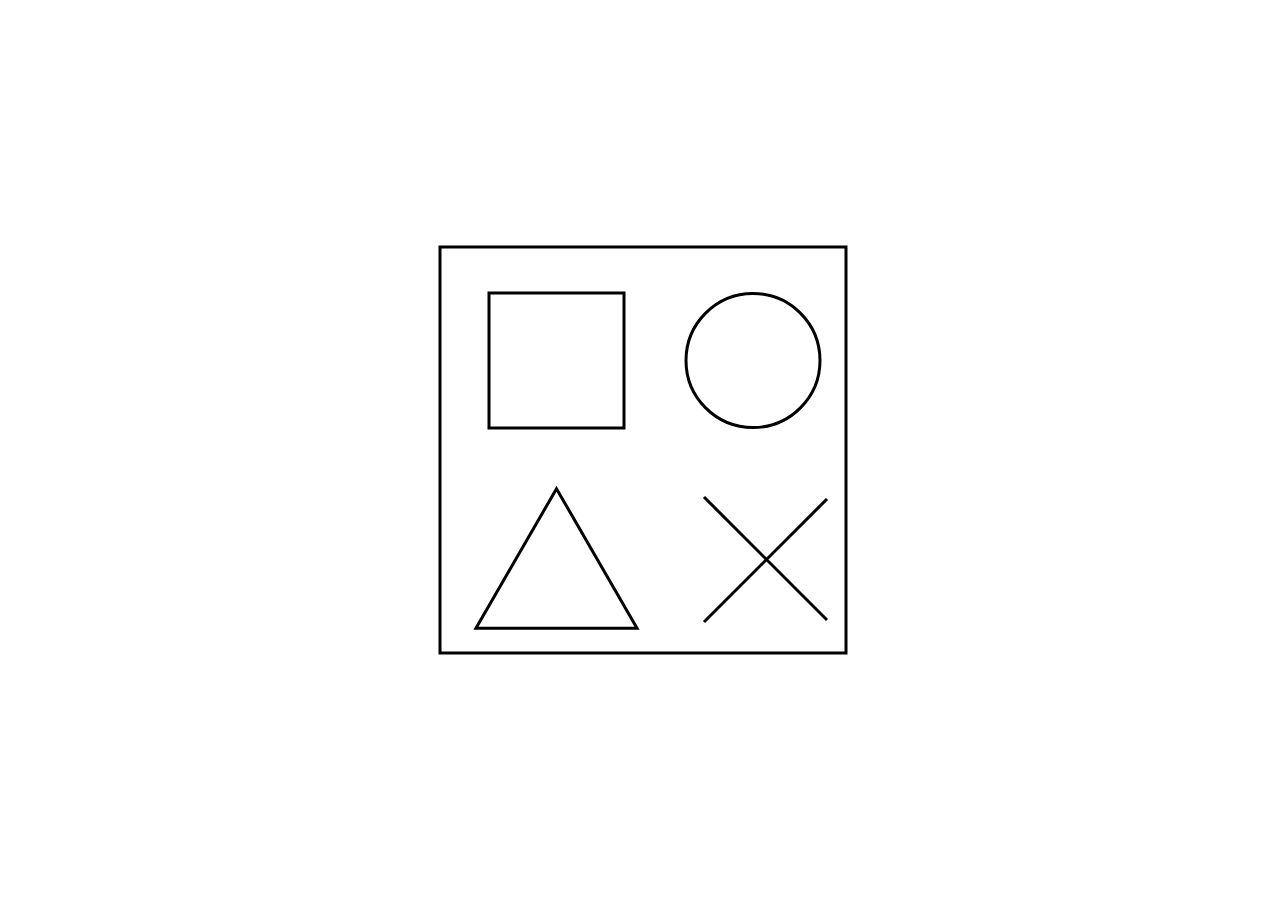
<file: section02/index.html>
<!DOCTYPE html>
<html lang="en">
<head>
  <meta charset="UTF-8">
  <meta http-equiv="X-UA-Compatible" content="IE=edge">
  <meta name="viewport" content="width=device-width, initial-scale=1.0">
  <title>SVG Animation Setup</title>
  <link rel="stylesheet" href="./stlyles.css">
</head>
<body>

  <svg xmlns="http://www.w3.org/2000/svg" width="500" height="500">
    <path fill="#FFF" stroke="#000" stroke-width="3" stroke-miterlimit="10" d="M50 47h406v406H50z" />
    <path fill="#FFF" stroke="#000" stroke-width="3" stroke-miterlimit="10" d="M99 93h135v135H99z" />
    <circle fill="#FFF" stroke="#000" stroke-width="3" stroke-miterlimit="10" cx="363" cy="160.5" r="67" />
    <path fill="#FFF" stroke="#000" stroke-width="3" stroke-miterlimit="10"
      d="M85.955 428.254L166.5 288.745l80.545 139.509z" />
    <path fill="none" stroke="#000" stroke-width="3" stroke-miterlimit="10" d="M314 422l123-123M314 297l123 123" />
  </svg>
  
</body>
</html>
</file>
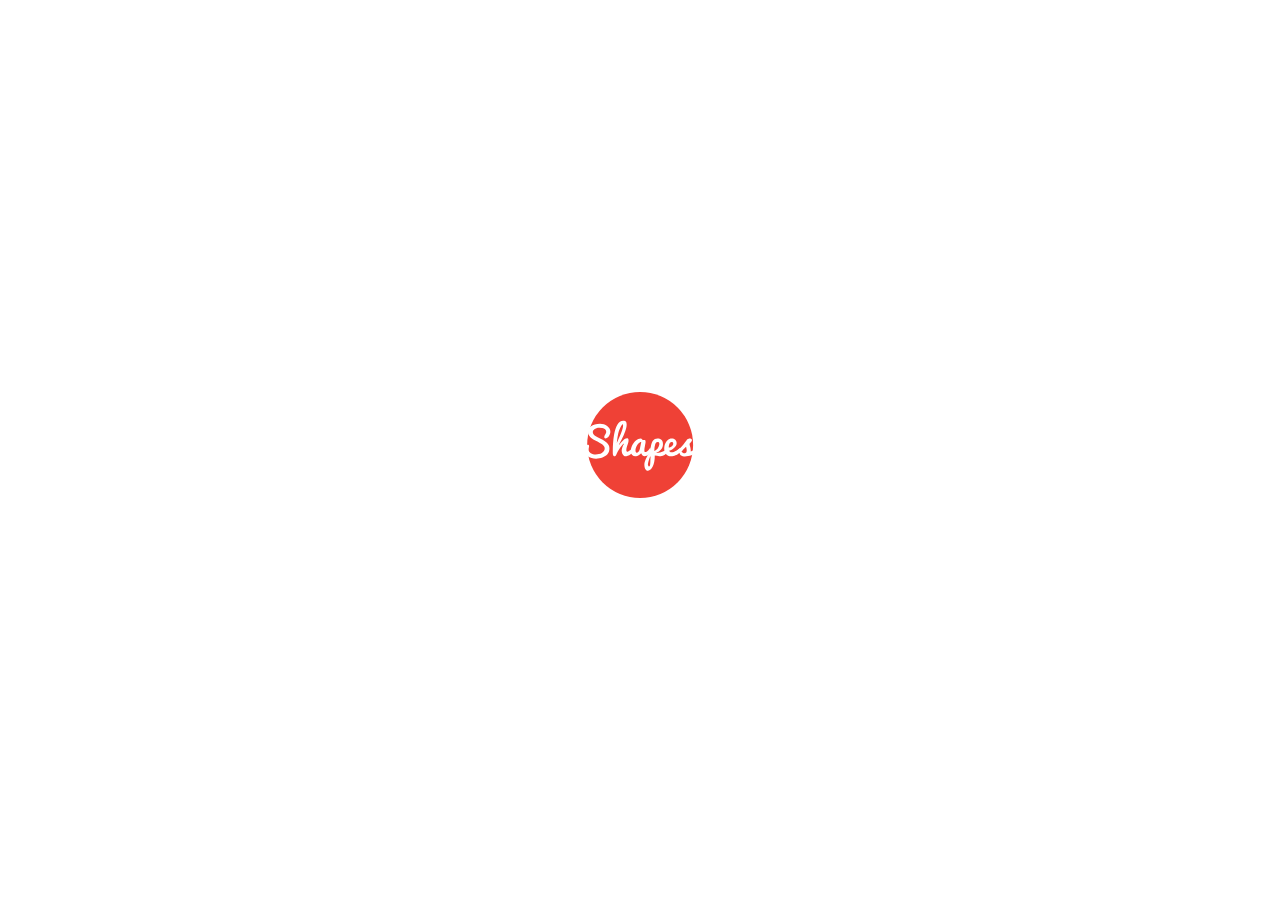
<file: section03/index.html>
<!DOCTYPE html>
<html lang="en">

<head>
  <meta charset="UTF-8">
  <meta http-equiv="X-UA-Compatible" content="IE=edge">
  <meta name="viewport" content="width=device-width, initial-scale=1.0">
  <title>SVG Animation Setup 2</title>
  <link rel="stylesheet" href="./styles.css">
</head>

<body>

  <svg xmlns="http://www.w3.org/2000/svg" width="300" height="300">
    <circle fill="#EF4136" cx="150.128" cy="144.97" r="52.97" />
    <g fill="#FFF">
      <path
        d="M102.802 131.979c0 .814.237 1.542.712 2.184s1.104 1.237 1.888 1.786a20.59 20.59 0 002.665 1.564c.993.494 2.011 1.003 3.054 1.527a45.847 45.847 0 013.054 1.684 15.045 15.045 0 012.665 2.027 9.266 9.266 0 011.888 2.554c.475.95.712 2.036.712 3.258 0 1.11-.179 2.132-.537 3.063-.358.932-.849 1.768-1.472 2.508s-1.36 1.395-2.212 1.962c-.851.567-1.771 1.037-2.758 1.407s-2.024.65-3.109.842a18.878 18.878 0 01-3.276.287 17.92 17.92 0 01-4.498-.564c-1.456-.377-2.752-.944-3.887-1.703s-2.045-1.709-2.73-2.851c-.685-1.141-1.027-2.477-1.027-4.007 0-.79.126-1.483.379-2.083.253-.598.568-1.098.944-1.499a3.96 3.96 0 011.23-.907c.444-.204.858-.306 1.24-.306.395 0 .725.108.99.324.265.216.398.553.398 1.009 0 .21-.025.432-.074.667-.05.234-.102.491-.158.768-.055.278-.108.583-.157.917a7.52 7.52 0 00-.074 1.092c0 .864.197 1.61.592 2.239a4.85 4.85 0 001.573 1.555 7.4 7.4 0 002.258.907 11.71 11.71 0 002.647.296 13.64 13.64 0 003.221-.389c1.073-.259 2.036-.641 2.887-1.147.852-.506 1.542-1.126 2.073-1.86.53-.733.796-1.576.796-2.526 0-.876-.238-1.66-.713-2.351s-1.104-1.33-1.888-1.916a19.245 19.245 0 00-2.675-1.656c-1-.519-2.017-1.043-3.054-1.574-1.037-.53-2.055-1.089-3.054-1.675s-1.891-1.231-2.674-1.934a8.888 8.888 0 01-1.888-2.36c-.475-.87-.712-1.86-.712-2.971 0-1.036.25-2.057.75-3.063.5-1.006 1.252-1.907 2.258-2.703 1.005-.796 2.261-1.44 3.767-1.934 1.505-.493 3.27-.74 5.293-.74 1.283 0 2.539.191 3.767.574 1.228.383 2.323.925 3.285 1.629a8.559 8.559 0 012.323 2.517c.586.975.879 2.055.879 3.239 0 .703-.12 1.425-.361 2.166s-.626 1.512-1.157 2.313c-.518.777-1.083 1.354-1.693 1.731-.611.376-1.164.564-1.657.564-.37 0-.673-.108-.907-.324-.234-.215-.352-.54-.352-.972 0-.321.074-.7.222-1.138s.401-.941.759-1.508c.333-.543.58-1.052.741-1.527.16-.475.24-.916.24-1.323 0-.629-.169-1.182-.509-1.657-.339-.475-.809-.873-1.407-1.194-.599-.321-1.317-.561-2.156-.722a14.743 14.743 0 00-2.758-.241c-1.111 0-2.076.127-2.897.379-.821.253-1.505.58-2.054.981-.549.401-.957.849-1.222 1.342-.26.495-.393.983-.393 1.463zM129.363 144.751a70.468 70.468 0 011.703-2.147 26.046 26.046 0 011.962-2.138c.678-.66 1.354-1.209 2.026-1.647s1.305-.657 1.897-.657c.148 0 .314.028.5.083a1.4 1.4 0 01.528.305c.167.148.305.355.417.62.111.266.167.608.167 1.027 0 .839-.118 1.656-.352 2.452s-.49 1.592-.768 2.388a38.698 38.698 0 00-.759 2.434 9.666 9.666 0 00-.342 2.591c0 .494.074.889.222 1.185.148.296.339.444.574.444.296 0 .611-.062.944-.186s.667-.284 1-.481.66-.422.981-.675.623-.515.907-.787a21.186 21.186 0 001.999-2.147l.314 4.923c-.222.173-.503.389-.842.647-.339.26-.716.534-1.129.824-.414.29-.861.583-1.342.879-.481.296-.966.559-1.453.786-.488.229-.975.417-1.462.565a4.838 4.838 0 01-1.397.222c-.679 0-1.268-.182-1.768-.546-.5-.364-.91-.827-1.231-1.389a6.953 6.953 0 01-.722-1.842 8.043 8.043 0 01-.241-1.888c0-.395.052-.835.157-1.323.105-.487.234-.978.389-1.471s.327-.975.519-1.444c.191-.469.37-.889.537-1.259s.312-.672.435-.907c.123-.234.204-.37.241-.407l-.389-.056c-.21.136-.564.481-1.064 1.037-.5.555-1.064 1.256-1.693 2.101a48.249 48.249 0 00-1.953 2.851 32.138 32.138 0 00-1.823 3.267 27.93 27.93 0 00-.667 1.453 7.072 7.072 0 01-.509 1.019c-.167.265-.349.466-.546.602s-.451.203-.759.203c-.407 0-.728-.117-.962-.352s-.414-.546-.537-.935a5.79 5.79 0 01-.241-1.323c-.037-.494-.056-1-.056-1.519 0-.826.009-1.909.028-3.248s.077-2.823.176-4.451c.099-1.629.241-3.344.426-5.146.185-1.801.447-3.582.787-5.34s.765-3.436 1.277-5.034c.512-1.598 1.135-3.005 1.869-4.22.734-1.215 1.595-2.181 2.582-2.897.987-.715 2.122-1.073 3.406-1.073.667 0 1.212.099 1.638.296.426.198.765.475 1.018.833.252.358.428.787.527 1.287.099.5.148 1.058.148 1.675 0 .914-.129 1.925-.389 3.036a32.26 32.26 0 01-1.027 3.461 52.14 52.14 0 01-1.453 3.637 96.874 96.874 0 01-1.666 3.572 105.898 105.898 0 01-1.675 3.267c-.549 1.024-1.034 1.925-1.453 2.702l.369.261zm1.647-11.439c.728-1.888 1.255-3.479 1.583-4.775.327-1.295.49-2.251.49-2.869 0-.938-.124-1.407-.37-1.407-.321 0-.796.524-1.425 1.573s-1.37 2.573-2.221 4.572c-.21.679-.404 1.382-.583 2.11a47.787 47.787 0 00-.481 2.175 81.609 81.609 0 00-.389 2.128 66.01 66.01 0 00-.306 1.99 68.572 68.572 0 00-.481 4.312c.333-.777.697-1.623 1.092-2.536s.784-1.817 1.166-2.711l1.083-2.536c.339-.796.62-1.47.842-2.026z" />
      <path
        d="M161.31 151.729a16.93 16.93 0 01-1.138 1.389 14.096 14.096 0 01-1.602 1.518c-.592.481-1.228.889-1.906 1.222s-1.357.5-2.036.5c-.814 0-1.493-.263-2.036-.787s-1.012-1.286-1.406-2.286a9.018 9.018 0 01-1.092 1.056c-.432.357-.904.682-1.416.972s-1.046.527-1.601.713a5.239 5.239 0 01-1.666.277 4.497 4.497 0 01-3.221-1.397c-.432-.45-.777-1-1.037-1.647s-.389-1.379-.389-2.193c0-.925.129-1.875.389-2.85.259-.975.617-1.928 1.074-2.86.456-.932.996-1.811 1.62-2.638a12.98 12.98 0 012.045-2.166 10.026 10.026 0 012.341-1.472 6.132 6.132 0 012.508-.546c.284 0 .506.056.666.167.161.111.293.238.398.379l.305.417a.858.858 0 00.371.296c.147.062.299.102.453.12s.312.028.472.028c.136 0 .274-.003.417-.009.142-.006.28-.009.416-.009.186 0 .357.019.519.056.16.037.302.117.426.241.123.124.219.296.287.518.067.222.102.525.102.907 0 .592-.062 1.249-.186 1.971a94.817 94.817 0 01-.407 2.221c-.147.759-.284 1.518-.407 2.277s-.185 1.478-.185 2.156c0 .58.052 1.034.157 1.36.104.327.33.49.676.49.259 0 .53-.064.814-.194a5.04 5.04 0 00.86-.509c.29-.209.58-.447.87-.712.289-.265.564-.54.823-.824a28.66 28.66 0 001.833-2.258l.889 4.106zm-15.807-1.462c0 .309.021.608.065.897.043.29.12.55.231.777.111.229.259.414.444.556.186.142.419.213.704.213.457 0 .87-.197 1.24-.593a5.75 5.75 0 00.962-1.425c.271-.555.49-1.129.657-1.721.167-.592.274-1.086.324-1.481l1.129-5.441c-.506 0-1 .126-1.481.379a5.511 5.511 0 00-1.36 1.027c-.426.432-.818.926-1.176 1.481a11.498 11.498 0 00-1.527 3.591 7.83 7.83 0 00-.212 1.74z" />
      <path
        d="M166.678 152.969c1.246 0 2.382-.123 3.405-.37a12.876 12.876 0 002.786-.999c.833-.42 1.585-.91 2.258-1.472s1.28-1.163 1.823-1.805l.204 4.238a9.7 9.7 0 01-1.435 1.397c-.562.451-1.176.846-1.842 1.185-.666.34-1.367.611-2.101.814a8.101 8.101 0 01-2.175.306 1.76 1.76 0 01-.324-.037 79.307 79.307 0 00-4.489-.759v.333c0 2.246-.188 4.285-.564 6.117-.377 1.833-.88 3.396-1.509 4.692s-1.352 2.295-2.166 2.998c-.813.704-1.659 1.056-2.535 1.056-.703 0-1.289-.173-1.759-.519-.469-.346-.842-.812-1.119-1.397-.278-.586-.476-1.271-.593-2.055a16.848 16.848 0 01-.176-2.489c0-.506.08-1.077.24-1.712.161-.636.377-1.302.648-1.999s.577-1.407.916-2.129c.34-.722.688-1.422 1.046-2.101a70.388 70.388 0 012.869-4.887l.416-2.961c.142-1.011.32-1.992.537-2.943.216-.95.487-1.851.814-2.702a8.013 8.013 0 011.259-2.221 5.761 5.761 0 011.841-1.499c.716-.371 1.58-.556 2.592-.556.752 0 1.456.102 2.11.306.653.204 1.228.534 1.721.99s.882 1.046 1.166 1.768.426 1.607.426 2.656a8.05 8.05 0 01-.37 2.434 7.743 7.743 0 01-1.156 2.249c-.525.716-1.191 1.385-1.999 2.008-.809.623-1.768 1.182-2.879 1.675l.114.39zm-8.774 11.457c0 .099.021.26.064.481.044.223.114.444.213.667.099.222.229.419.389.592a.777.777 0 00.593.259c.21 0 .382-.114.519-.342.136-.229.246-.534.333-.916.086-.383.147-.814.185-1.296s.068-.975.093-1.48c.024-.507.04-1 .046-1.481.007-.48.021-.913.047-1.295.037-.667.064-1.231.083-1.694l.047-1.156c.012-.346.024-.636.036-.87-.234.407-.462.879-.685 1.416a30.447 30.447 0 00-1.166 3.415c-.16.58-.299 1.119-.416 1.619-.118.5-.21.932-.278 1.296a4.773 4.773 0 00-.103.785zm6.442-13.326a9.532 9.532 0 001.916-1.24 9.098 9.098 0 001.388-1.462 8.326 8.326 0 00.953-1.61 10.81 10.81 0 00.593-1.703c.062-.271.102-.589.12-.953a3.114 3.114 0 00-.111-1.027 1.892 1.892 0 00-.481-.824c-.229-.228-.546-.342-.953-.342a1.99 1.99 0 00-1.203.379 3.329 3.329 0 00-.897 1.027 6.515 6.515 0 00-.629 1.536 15.891 15.891 0 00-.407 1.907c-.105.679-.18 1.385-.223 2.119a35.824 35.824 0 00-.066 2.193z" />
      <path
        d="M181.188 156.264c-1.16 0-2.175-.21-3.045-.629a6.31 6.31 0 01-2.175-1.694 7.237 7.237 0 01-1.305-2.461 9.818 9.818 0 01-.435-2.934c0-.691.067-1.422.203-2.193a12.83 12.83 0 01.62-2.268c.278-.74.626-1.446 1.046-2.119.42-.672.91-1.265 1.472-1.777a6.808 6.808 0 011.888-1.222c.697-.302 1.472-.454 2.323-.454.69 0 1.332.111 1.925.333a4.726 4.726 0 011.546.935c.438.401.78.886 1.026 1.453.247.567.371 1.203.371 1.906 0 .765-.188 1.53-.565 2.295-.376.766-.897 1.487-1.563 2.166s-1.459 1.283-2.379 1.813c-.919.531-1.915.944-2.989 1.24a5.9 5.9 0 00.547.833c.179.222.36.396.546.519.185.123.379.21.583.259.203.05.422.074.657.074.74 0 1.521-.148 2.341-.444s1.62-.667 2.397-1.11c.777-.444 1.511-.929 2.202-1.453s1.277-1.021 1.759-1.49l2.388 2.48a24.381 24.381 0 01-3.462 2.979c-.53.371-1.101.734-1.712 1.093-.61.357-1.252.676-1.925.953s-1.37.5-2.092.666a9.631 9.631 0 01-2.193.251zm-2.461-8.7c.444 0 .929-.114 1.453-.343a6.543 6.543 0 002.601-2.045c.309-.419.463-.827.463-1.222 0-.555-.102-1.012-.306-1.37-.203-.358-.453-.537-.749-.537-.531 0-.984.099-1.36.296a2.965 2.965 0 00-.944.768 3.952 3.952 0 00-.61 1.074 7.313 7.313 0 00-.352 1.212 9.109 9.109 0 00-.158 1.185c-.026.384-.038.711-.038.982z" />
      <path
        d="M188.907 149.156a73.796 73.796 0 001.684-1.481c.432-.395.803-.755 1.11-1.083.309-.327.59-.657.843-.99a492.584 492.584 0 002.156-2.86 98.847 98.847 0 011.925-2.471c.16-.222.339-.438.537-.647a4.04 4.04 0 01.657-.564c.24-.167.506-.302.796-.407.289-.105.613-.158.972-.158.592 0 1.048.065 1.369.194.321.13.556.287.703.472.148.185.234.379.26.583.024.204.037.379.037.527 0 .296-.118.624-.352.981-.235.358-.494.703-.777 1.036a38.09 38.09 0 01-.806.917c-.253.277-.397.484-.435.62 0 .382.027.731.083 1.045.056.315.13.624.222.926.093.302.188.623.287.962s.194.731.287 1.175.167.957.222 1.536c.056.58.084 1.265.084 2.055.444-.297.922-.564 1.435-.805.512-.241 1.045-.491 1.601-.75s1.126-.546 1.712-.861 1.176-.694 1.768-1.138l.019 4.146a17.111 17.111 0 01-2.656 1.666c-1.006.519-2.061.976-3.165 1.37s-2.221.706-3.35.935-2.2.343-3.212.343a9.62 9.62 0 01-2.035-.204c-.63-.136-1.183-.349-1.657-.639s-.86-.669-1.156-1.138c-.297-.469-.476-1.037-.537-1.703a3.72 3.72 0 01-.509.074 6.846 6.846 0 01-1.046 0 .928.928 0 01-.444-.139.822.822 0 01-.296-.39c-.074-.179-.111-.435-.111-.768 0-.297.074-.571.222-.824.148-.253.321-.478.519-.676.197-.197.395-.37.593-.518.194-.145.342-.262.441-.349zm2.369 2.369c.147 0 .312.093.49.277.179.186.386.389.62.611.234.222.506.426.814.61a2 2 0 001.055.277c.481 0 .879-.08 1.194-.24.314-.16.564-.373.749-.639.186-.265.314-.573.389-.926.074-.351.111-.718.111-1.101 0-.333-.021-.673-.064-1.018a11.999 11.999 0 00-.389-1.879 36.474 36.474 0 00-.213-.712l-4.756 4.74z" />
    </g>
    <path class="hexagon" fill="none" stroke="#2B3990" stroke-width="2" stroke-miterlimit="10"
      d="M114.659 206.601l-35.341-61.212 35.341-61.213h70.682l35.341 61.213-35.341 61.212z" />
    <path class="square" fill="none" stroke="#EF4136" stroke-width="2" stroke-miterlimit="10"
      d="M74.881 68.238h151.485v153.465H74.881z" />
  </svg>

  <script src="./script.js"></script>
</body>

</html>
</file>
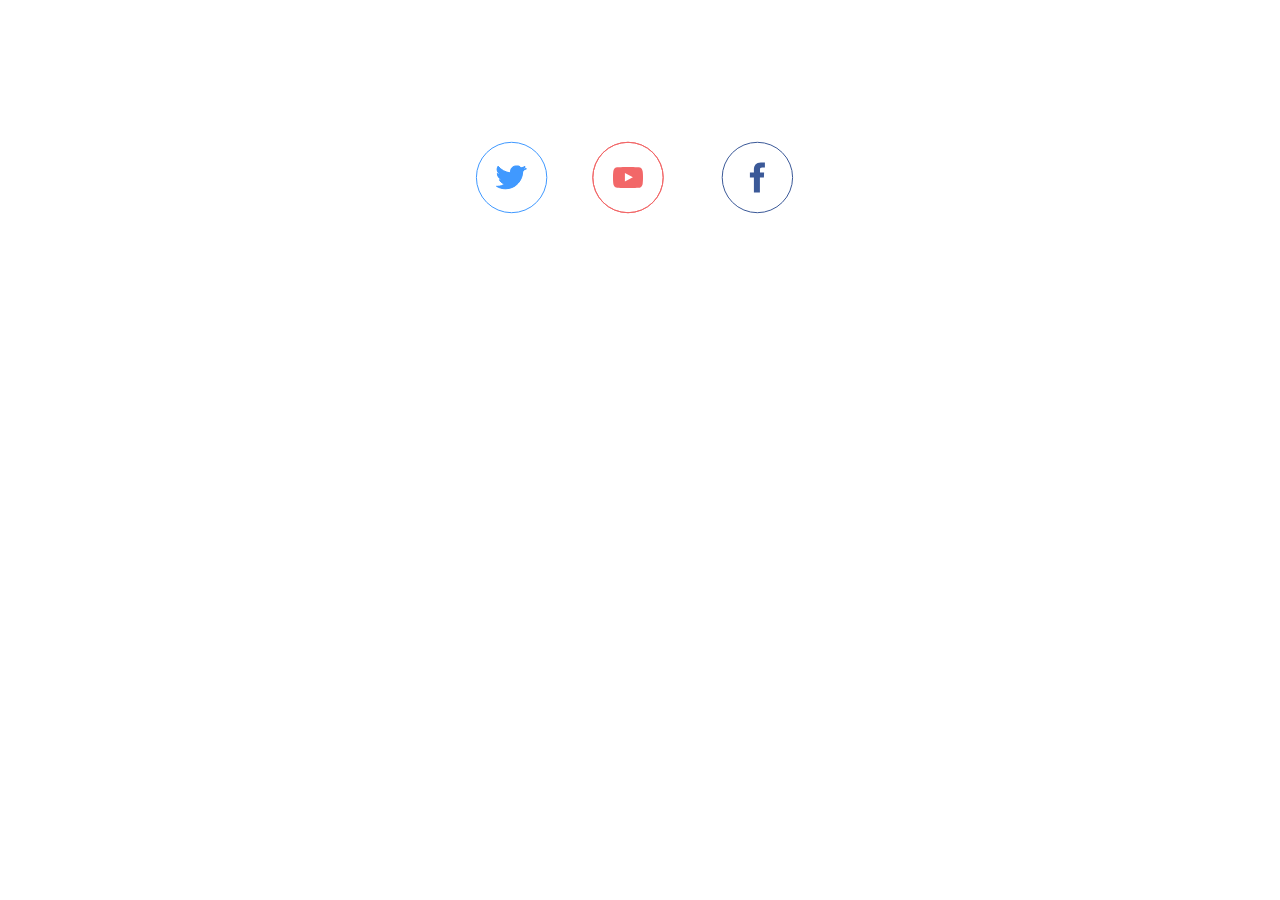
<file: section06/index.html>
<!DOCTYPE html>
<html lang="en">

<head>
  <meta charset="UTF-8">
  <meta http-equiv="X-UA-Compatible" content="IE=edge">
  <meta name="viewport" content="width=device-width, initial-scale=1.0">
  <title>Section 6: Social Icons</title>
  <link rel="stylesheet" href="./styles.css">
</head>

<body>

  <div>
    <svg class="twitter-svg" width="73" height="73" xmlns="http://www.w3.org/2000/svg">
      <g class="twitter-icon-group" transform="translate(1 1)" fill="none" fill-rule="evenodd">
        <circle class="twitter-outline" stroke="#4099FF" cx="35.6" cy="35.5" r="35.2" />
        <path
          d="M50.4 26.8c-1 .5-2.3 1-3.5 1 1-.8 2-2 2-3.4-1 .7-2.6 1.2-4 1.5-1-2-2.6-2-4.4-2-3.3 0-6 2-6 6v1c-5-.6-9.4-3-12.4-6.7-.6 1-1 2-1 3 0 2 1.2 4 2.8 5-1 0-2-.2-2.6-.7 0 3 2 5.4 5 6l-1.8.2h-1c.6 2.2 3 4 5.5 4-2 1.6-4.6 2.6-7.5 2.6h-1c2.4 1.5 5.5 2.5 9 2.5 11 0 17.2-9.3 17.2-17.3 1.2-1 2.2-2 3-3.2l.7.5z"
          fill="#4099FF" fill-rule="nonzero" />
        <path class="twitter-icon"
          d="M50.4 26.8c-1 .5-2.3 1-3.5 1 1-.8 2-2 2-3.4-1 .7-2.6 1.2-4 1.5-1-2-2.6-2-4.4-2-3.3 0-6 2-6 6v1c-5-.6-9.4-3-12.4-6.7-.6 1-1 2-1 3 0 2 1.2 4 2.8 5-1 0-2-.2-2.6-.7 0 3 2 5.4 5 6l-1.8.2h-1c.6 2.2 3 4 5.5 4-2 1.6-4.6 2.6-7.5 2.6h-1c2.4 1.5 5.5 2.5 9 2.5 11 0 17.2-9.3 17.2-17.3 1.2-1 2.2-2 3-3.2l.7.5z"
          stroke="#4099FF" fill="#4099FF" fill-rule="nonzero" />
      </g>
    </svg>

    <svg width="72" height="73" xmlns="http://www.w3.org/2000/svg">
      <g class="youtube-icon-group" transform="translate(0 1)" fill-rule="nonzero" fill="none">
        <circle class="youtube-outline" stroke="#F26768" fill="transparent" cx="36" cy="35.5" r="35.2" />
        <circle class="youtube-inner-circle" stroke="#F26768" fill="transparent" cx="36" cy="35.5" r="35.2" />
        <path class="youtube-icon"
          d="M50.7 29.6s-.3-2-1.2-3c-1-1.2-2.4-1.2-3-1.3C42.3 25 36 25 36 25s-6.3 0-10.5.3c-.6 0-2 0-3 1.3-1 1-1.2 3-1.2 3S21 32 21 34.4v2.2c0 2.4.3 4.8.3 4.8s.3 2 1.2 3c1 1.2 2.6 1.2 3.3 1.3 2.4.2 10.2.3 10.2.3s6.3 0 10.5-.3c.6 0 2 0 3-1.3 1-1 1.2-3 1.2-3s.3-2.4.3-4.8v-2.2c0-2.4-.3-4.8-.3-4.8zm-17.8 9.8V31l8 4.2-8 4.2z"
          fill="#F26768" />
      </g>
    </svg>

    <svg class="facebook-svg" width="98" height="98" xmlns="http://www.w3.org/2000/svg">
      <g class="facebook-icon-group" fill="none" fill-rule="evenodd">
        <circle class="facebook-outline" stroke="#3B5998" cx="49.4" cy="49.5" r="35.2" />
        <path
          d="M52,44.5 L52,41.5 C52,40.2 52.2,39.5 54.2,39.5 L56.9,39.5 L56.9,34.5 L52.9,34.5 C47.9,34.5 45.9,37.8 45.9,41.5 L45.9,44.5 L41.9,44.5 L41.9,49.5 L45.9,49.5 L45.9,64.5 L51.9,64.5 L51.9,49.5 L55.9,49.5 L56.1,44.5 L51.1,44.5 L52,44.5 Z"
          id="Shape" fill="#3B5998" fill-rule="nonzero"></path>
        <path class="facebook-detail"
          d="M49.473,0.471 C48.834,0.471 48.318,0.988 48.318,1.626 L48.318,10.48 C48.318,11.119 48.835,11.636 49.473,11.636 C50.112,11.636 50.628,11.118 50.628,10.48 L50.628,1.626 C50.628,0.988 50.111,0.471 49.473,0.471 Z M29.5,4.503 C28.916,4.763 28.654,5.445 28.914,6.029 L32.516,14.118 C32.776,14.701 33.457,14.963 34.041,14.703 C34.624,14.443 34.886,13.761 34.627,13.178 L31.025,5.089 C30.766,4.506 30.083,4.244 29.5,4.503 Z M12.894,16.311 C12.466,16.786 12.504,17.516 12.979,17.944 L19.559,23.868 C20.034,24.296 20.764,24.259 21.192,23.783 C21.619,23.309 21.58,22.579 21.106,22.151 L14.526,16.225 C14.051,15.799 13.32,15.836 12.894,16.311 Z M2.525,33.852 C2.328,34.459 2.66,35.112 3.267,35.309 L11.688,38.045 C12.294,38.242 12.947,37.91 13.144,37.303 C13.341,36.696 13.009,36.045 12.402,35.846 L3.981,33.11 C3.374,32.913 2.723,33.244 2.525,33.852 Z M0.188,54.094 C0.254,54.729 0.824,55.19 1.459,55.122 L10.265,54.197 C10.899,54.131 11.36,53.562 11.293,52.926 C11.227,52.293 10.658,51.832 10.022,51.899 L1.216,52.825 C0.582,52.891 0.122,53.459 0.188,54.094 Z M6.286,73.536 C6.605,74.088 7.313,74.279 7.865,73.959 L15.533,69.531 C16.086,69.213 16.275,68.508 15.956,67.952 C15.638,67.4 14.932,67.211 14.377,67.531 L6.709,71.957 C6.157,72.277 5.968,72.982 6.286,73.536 Z M19.766,88.816 C20.282,89.191 21.006,89.078 21.38,88.56 L26.584,81.397 C26.959,80.882 26.846,80.16 26.327,79.783 C25.812,79.408 25.09,79.522 24.714,80.041 L19.509,87.203 C19.135,87.72 19.249,88.441 19.766,88.816 Z M38.294,97.295 C38.918,97.427 39.533,97.028 39.665,96.404 L41.506,87.742 C41.639,87.121 41.241,86.506 40.614,86.373 C39.991,86.24 39.378,86.639 39.245,87.264 L37.403,95.924 C37.271,96.549 37.67,97.162 38.294,97.295 Z M58.669,97.504 C59.293,97.369 59.693,96.756 59.56,96.132 L57.718,87.471 C57.587,86.849 56.974,86.45 56.347,86.582 C55.724,86.715 55.326,87.328 55.458,87.953 L57.298,96.613 C57.432,97.238 58.045,97.636 58.669,97.504 Z M77.367,89.406 C77.883,89.029 77.999,88.306 77.623,87.791 L72.418,80.629 C72.045,80.113 71.322,79.998 70.804,80.373 C70.289,80.748 70.174,81.471 70.55,81.988 L75.753,89.15 C76.129,89.668 76.852,89.781 77.367,89.406 Z M91.156,74.404 C91.473,73.849 91.285,73.142 90.732,72.824 L83.064,68.398 C82.513,68.08 81.806,68.267 81.485,68.822 C81.168,69.373 81.356,70.08 81.91,70.4 L89.577,74.827 C90.131,75.146 90.837,74.957 91.156,74.404 Z M97.65,55.09 C97.714,54.455 97.255,53.886 96.621,53.82 L87.815,52.894 C87.183,52.828 86.613,53.287 86.545,53.924 C86.479,54.556 86.939,55.126 87.575,55.193 L96.379,56.119 C97.016,56.186 97.584,55.726 97.65,55.09 Z M95.728,34.805 C95.529,34.2 94.878,33.866 94.272,34.064 L85.85,36.799 C85.246,36.996 84.912,37.647 85.11,38.258 C85.306,38.862 85.959,39.196 86.567,38.996 L94.987,36.262 C95.594,36.064 95.926,35.412 95.728,34.805 Z M85.72,17.055 C85.291,16.582 84.563,16.542 84.089,16.971 L77.508,22.895 C77.036,23.321 76.995,24.051 77.424,24.529 C77.85,25.001 78.581,25.042 79.056,24.612 L85.636,18.688 C86.11,18.26 86.148,17.529 85.72,17.055 Z M69.358,4.911 C68.774,4.653 68.091,4.913 67.834,5.496 L64.231,13.586 C63.973,14.166 64.233,14.852 64.819,15.111 C65.4,15.371 66.085,15.109 66.343,14.523 L69.945,6.437 C70.205,5.854 69.943,5.17 69.358,4.911 Z"
          id="Shape" fill="#3B5998" fill-rule="nonzero"></path>
      </g>
    </svg>
  </div>

</body>

</html>
</file>
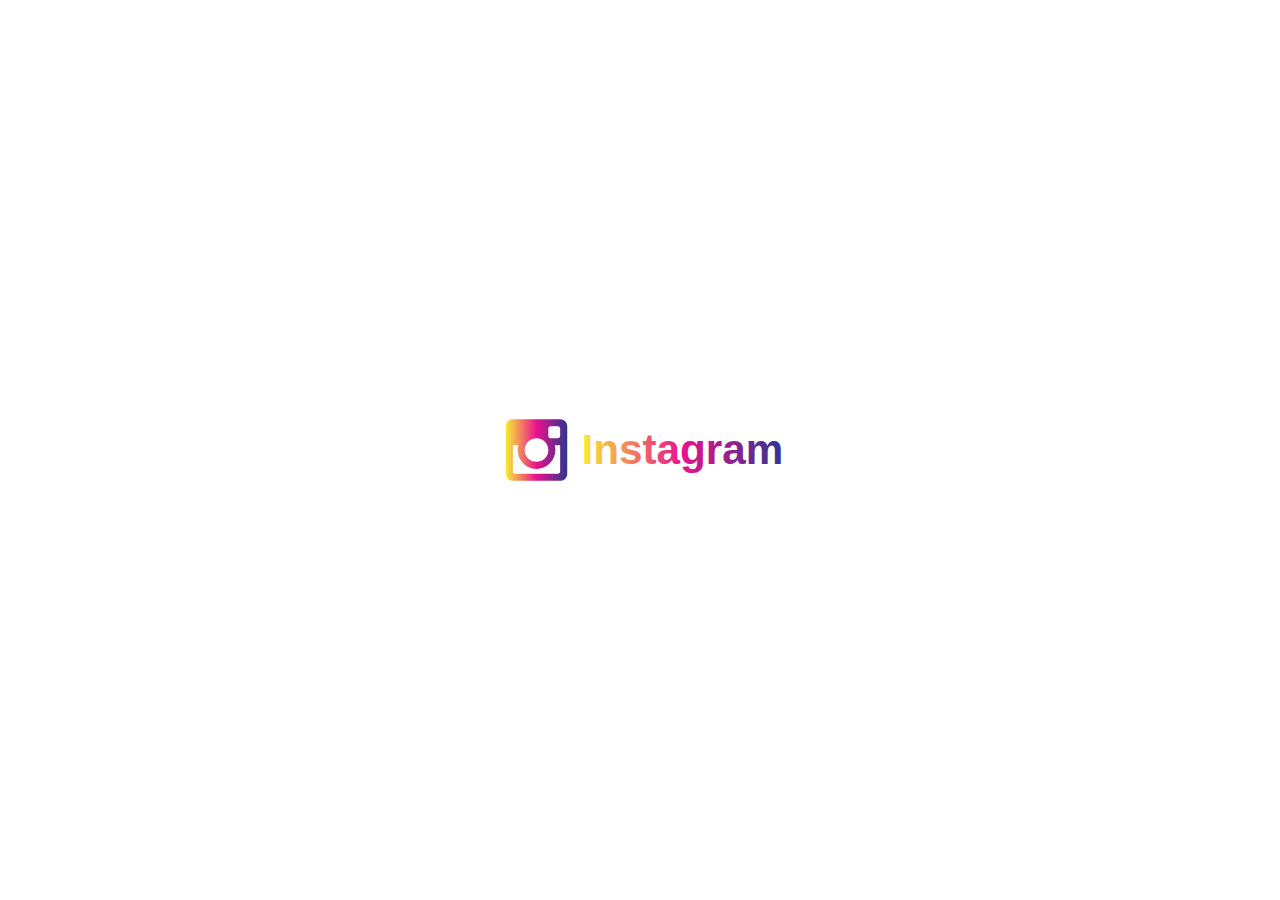
<file: section07/index.html>
<!DOCTYPE html>
<html lang="en">

<head>
  <meta charset="UTF-8">
  <meta http-equiv="X-UA-Compatible" content="IE=edge">
  <meta name="viewport" content="width=device-width, initial-scale=1.0">
  <title>Section 7 - Gradient</title>
  <link rel="stylesheet" href="./styles.css">
</head>

<body>

  <svg version="1.1" id="Layer_1" xmlns="http://www.w3.org/2000/svg" xmlns:xlink="http://www.w3.org/1999/xlink" x="0px"
    y="0px" width="300px" height="100px" viewBox="0 0 300 100" enable-background="new 0 0 300 100" xml:space="preserve">
    <defs>
      <linearGradient id="brand-gradient">
        <stop offset="0%" stop-color="#F8ED34"></stop>
        <stop offset="50%" stop-color="#EA118D"></stop>
        <stop offset="100%" stop-color="#2E368F"></stop>
      </linearGradient>
    </defs>
    <text transform="matrix(1 0 0 1 91.5449 64.4707)" fill="url(#brand-gradient)" font-family="'Arial'"
      font-size="42.1954" font-weight="bold">Instagram</text>
    <path id="Icon_Instagram" fill="url(#brand-gradient)" d="M70.15,45.271h-5.446c0.475,1.416,0.71,3.066,0.71,4.728
 c0,10.41-8.512,18.924-18.923,18.924c-10.41,0-18.924-8.515-18.924-18.924c0-1.662,0.238-3.312,0.712-4.728h-5.442v26.024
 c0,1.413,0.943,2.354,2.368,2.354h42.571c1.422,0,2.371-0.939,2.371-2.354V45.271H70.15z M70.15,28.713
 c0-1.413-0.949-2.361-2.372-2.361H60.68c-1.414,0-2.362,0.948-2.362,2.361v7.09c0,1.422,0.948,2.371,2.362,2.371h7.099
 c1.423,0,2.372-0.949,2.372-2.371V28.713z M46.493,38.174c-6.623,0-11.829,5.202-11.829,11.825c0,6.623,5.204,11.826,11.829,11.826
 c6.625,0,11.825-5.201,11.825-11.826C58.318,43.377,53.117,38.174,46.493,38.174 M70.15,80.748H22.839
 c-4.019,0-7.094-3.066-7.094-7.1V26.35c0-4.026,3.075-7.099,7.094-7.099H70.15c4.013,0,7.088,3.073,7.088,7.099v47.296
 C77.238,77.682,74.166,80.748,70.15,80.748" />
  </svg>

</body>

</html>
</file>
<file: section02/stlyles.css>
svg {
  position: absolute;
  top: 0;
  bottom: 0;
  right: 0;
  left: 0;
  margin: auto;
}
</file>
<file: section03/styles.css>
svg {
  position: absolute;
  top: 0;
  bottom: 0;
  right: 0;
  left: 0;
  margin: auto;
}

.square {
  stroke-dasharray: 650;
  stroke-dashoffset: -650;
  animation: draw-square 2s infinite;
  transform-origin: 50% 50%;
}

@keyframes draw-square {
  from {
    stroke-dashoffset: -650;
    transform: rotate(0deg);
  }

  to {
    stroke-dashoffset: 0;
    transform: rotate(720deg);
  }
}

.hexagon {
  stroke-dasharray: 425;
  stroke-dashoffset: -425;
  animation: draw-hexagon 2s infinite;
  transform-origin: 50% 50%;
}

@keyframes draw-hexagon {
  from {
    stroke-dashoffset: -425;
    transform: rotate(0deg)
  }

  to {
    stroke-dashoffset: 0;
    transform: rotate(360deg);
  }
}
</file>
<file: section06/styles.css>
div {
  text-align: center;
  padding-top: 100px;
}

svg {
  display: inline-block;
  vertical-align: middle;
  margin: 20px;
  cursor: pointer;
  overflow: visible;
}

.twitter-outline,
.twitter-icon {
  transition: 300ms all;
  transform-origin: 50% 50%;
}

.twitter-icon-group:hover .twitter-outline {
  transform: scale(0);
}

.twitter-icon-group:hover .twitter-icon {
  transform: scale(2);
  stroke: #4099ff;
  opacity: 0;
}

.youtube-icon,
.youtube-outline,
.youtube-inner-circle {
  transition: 300ms all;
  transform-origin: 50% 50%;
}

.youtube-icon-group:hover .youtube-outline {
  transform: scale(1.2);
}

.youtube-icon-group:hover .youtube-inner-circle {
  fill: #f26768;
}

.youtube-icon-group:hover .youtube-icon {
  stroke: #ffffff;
}

.facebook-outline,
.facebook-detail {
  transition: 300ms all;
  transform-origin: 50% 50%;
}

.facebook-detail {
  opacity: 0;
}

.facebook-icon-group:hover .facebook-outline {
  transform: scale(1.8);
  opacity: 0;
}

.facebook-icon-group:hover .facebook-detail {
  opacity: 1;
  transform: scale(0.8) rotate(180deg);
}
</file>
<file: section07/styles.css>
svg {
  position: absolute;
  top: 0;
  bottom: 0;
  right: 0;
  left: 0;
  margin: auto;
}
</file>
